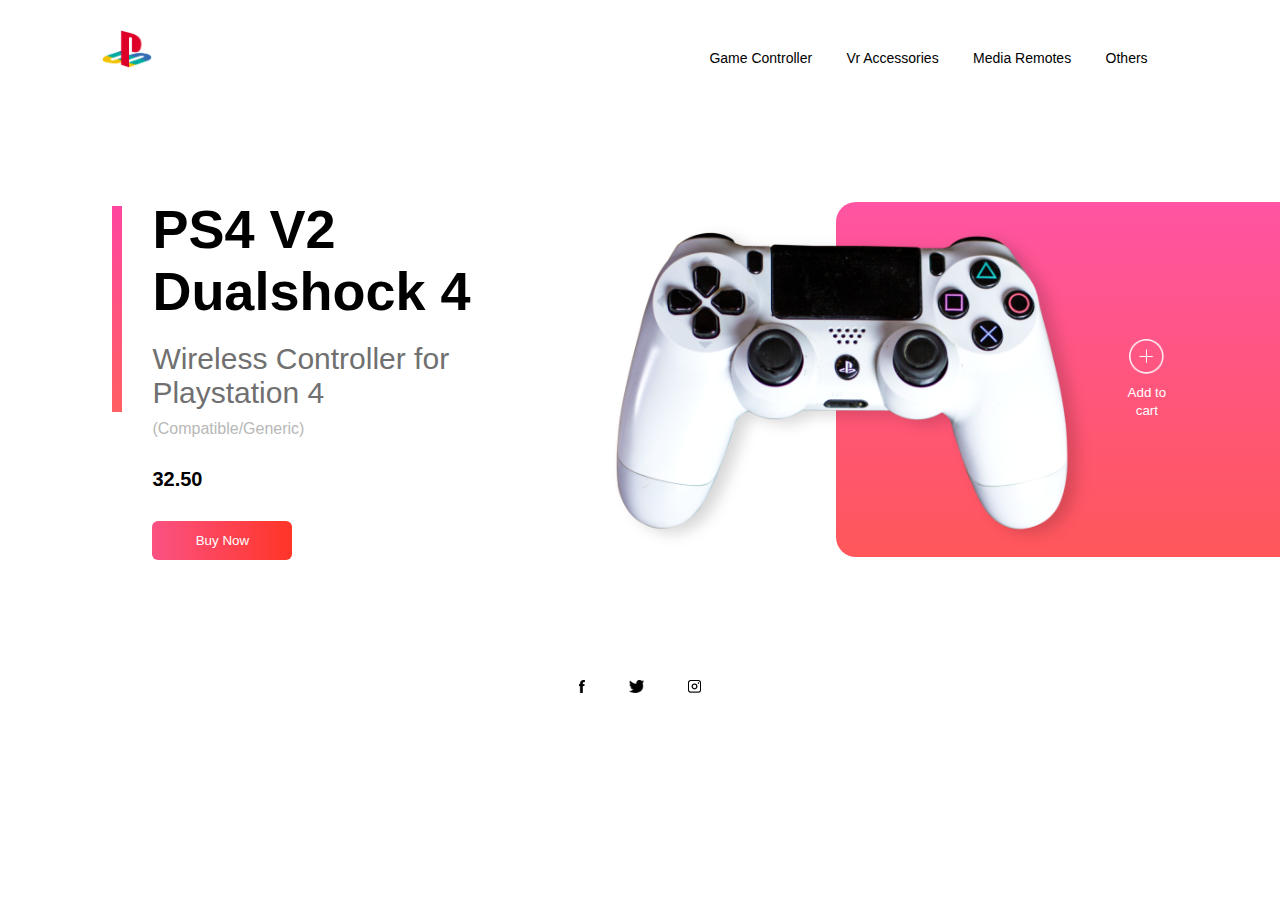
<file: index.html>
<!DOCTYPE html>
<html lang="en">
<head>
    <meta charset="UTF-8">
    <meta http-equiv="X-UA-Compatible" content="IE=edge">
    <meta name="viewport" content="width=device-width, initial-scale=1.0">
    <title>PlayStation</title>
    <link rel="stylesheet" href="/style.css">
</head>
<body>
    <div class="container">
        <div class="navbar">
            <img class="logo" src="./Images/logo.png"  alt="logo">
            <nav>
                <ul id="menuList">
                    <li><a href="gamecontroller.html">Game Controller</a></li>
                    <li><a href="">Vr Accessories</a></li>
                    <li><a href="">Media Remotes</a></li>
                    <li><a href="">Others</a></li>
                </ul>
            </nav>
            <img class="menu-icon" src="./Images/menu.png" alt="menu-icon" onclick="togglemenu()">
        </div>
        <div class="row">
            <div class="col-1">
                <h2>PS4 V2 <br> Dualshock 4</h2>
                <h3> Wireless Controller for Playstation 4</h3>
                <p>(Compatible/Generic)</p>
                <h4>32.50</h4>
                <button type="button"> Buy Now <img src="./Images/arrow.png"> </button>
            </div>
            <div class="col-2">
                <img class="controller" src="./Images/controller.png" alt="">
                <div class="color-box"></div>
                <div class="add-btn">
                    <img src="./Images/add.png" alt="">
                    <p><small>Add to cart</small></p>
                </div>
            </div>
        </div>
        <div class="social-links">
            <img src="./Images/fb.png" alt="">
            <img src="./Images/tw.png" alt="">
            <img src="./Images/ig.png" alt="">
        </div>
    </div>
    <script>

        var menuList = document.getElementById("menuList");

        menuList.style.maxHeight = "0px";

        function togglemenu(){

            if(menuList.style.maxHeight == "0px")
                {
                    menuList.style.maxHeight = "130px";
                }
                else
                    {
                        menuList.style.maxHeight = "0px"
                    }

        }

    </script>

</body>
</html>
</file>
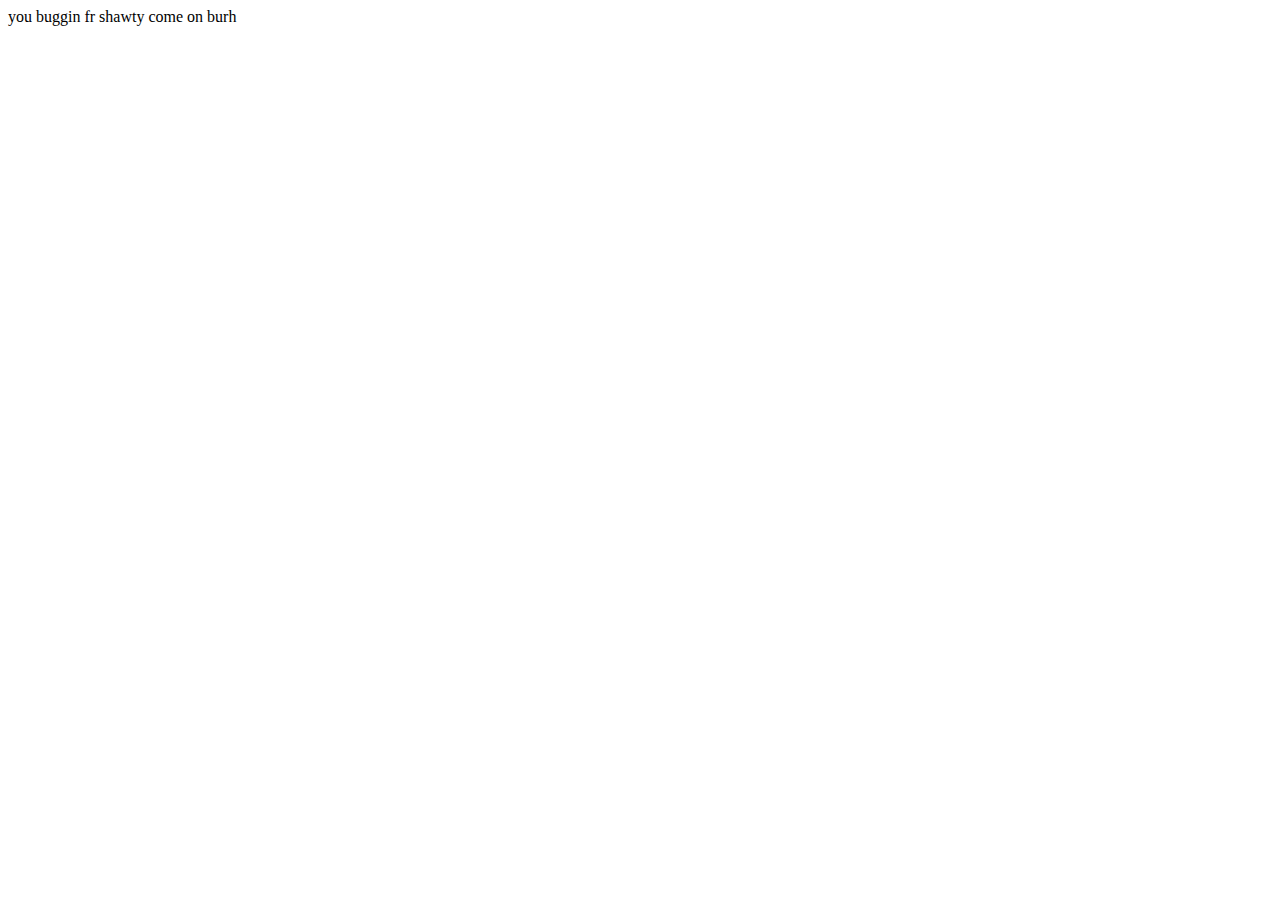
<file: gamecontroller.html>
<!DOCTYPE html>
<html lang="en">
<head>
    <meta charset="UTF-8">
    <meta http-equiv="X-UA-Compatible" content="IE=edge">
    <meta name="viewport" content="width=device-width, initial-scale=1.0">
    <title>Document</title>
</head>
<body>
    you buggin fr shawty come on burh
</body>
</html>
</file>
<file: style.css>
*{
    margin: 0;
    padding: 0;
    font-family: sans-serif;
}

.container{
    width: 100%;
    min-height: 100vh;
    padding-left: 8%;
    padding-right: 8%;
    box-sizing: border-box;
    overflow: hidden;
    
}

.navbar{
    width: 100%;
    display: flex;
    align-items:center;
}

.logo{
    width: 50px;
    cursor: pointer;
    margin: 30px 0;
}

.menu-icon{
    width: 25px;
    cursor: pointer;
    display: none;
}

nav{
    flex: 1;
    text-align: right;
}

nav ul li{
    list-style: none;
    display: inline-block;
    margin-right: 30px;
}

nav ul li a{
    text-decoration: none;
    color: #000;
    font-size: 14px;
}
nav ul li a:hover{
    color: #ff5ea2;
}

.row{
    display: flex;
    justify-content: space-between;
    align-items: center;
    margin: 100px 0;

}

.col-1{
    flex-basis: 40%;
    position: relative;
    margin-left: 50px;
    
}

.col-1 h2{
    font-size: 54px;
}

.col-1 h3{
    font-size: 30px;
    color: #707070;
    font-weight: 100;
    margin: 20px 0 10px;
}

.col-1 p{
    font-size: 16px;
    color: #b7b7b7;
    font-weight: 100;
}

.col-1 h4{
    margin: 30px 0;
    font-size: 20px;
}

button{
    width: 140px;
    border: 0;
    padding: 12px 10px;
    outline: none;
    color: #fff;
    background: linear-gradient(to right, #fb5283, #ff3527);
    border-radius: 6px;
    cursor: pointer;
    transition: width 0.5s;
}

button img{
    width: 30px;
    display: none;
}

button:hover img{
    display: block;
}

button:hover{
    width: 160px;
    display: flex;
    align-items: center;
    justify-content: space-between;
    
}

.col-1::after{
    content: '';
    width: 10px;
    height: 57%;
    background: linear-gradient( #ff469f, #ff6062);
    position: absolute;
    left: -40px;
    top: 8px;
}

.col-2{
    position: relative;
    flex-basis: 60%;
    display: flex;
    align-items: center;
}
.col-2 .controller{
    width: 90%;
}

.color-box{
    position: absolute;
    right: 0;
    top:0;
    background: linear-gradient( #ff54a2, #ff575a);
    border-radius: 20px 0 0 20px;
    height: 100%;
    width: 80%;
    z-index: -1;
    transform: translateX(150px);
}

.add-btn img{
    width: 35px;
    margin-bottom: 5px;
}

.add-btn{
    text-align: center;
    color: #fff;
    cursor: pointer;

}

.social-links img{
    height: 13px;
    margin: 20px;
    cursor: pointer;
}

.social-links{
    text-align: center;
}

@media only screen and (max-width:700px){
    nav ul{
        width: 100%;
        background: linear-gradient( #ff54a2, #ff575a);
        position: absolute;
        top: 75px;
        right: 0;
        z-index: 2;
    }

    nav ul li{
        display: block;
        margin-top: 10px;
        margin-bottom: 10px;
    }

    nav ul li a{
        color: #fff;
    }

    .menu-icon{
        display: block;
    }

    #menuList{
        overflow: hidden;
        transition: 0.5s;
    }
    .row{
        flex-direction: column-reverse;
        margin: 50px 0;
    }

    .col-2{
        flex-basis: 100%;
        margin-bottom: 50px;
    }

    .col-2 .controler{
        width: 77%;
    }

    .color-box{
        transform:translateX(75px);
    }

    .col-1{
        flex-basis: 100%;
    }

    .col-1 h2{
        font-size: 35px;
    }

    .col-1 h3{
        font-size: 15px;
    }
}
</file>
